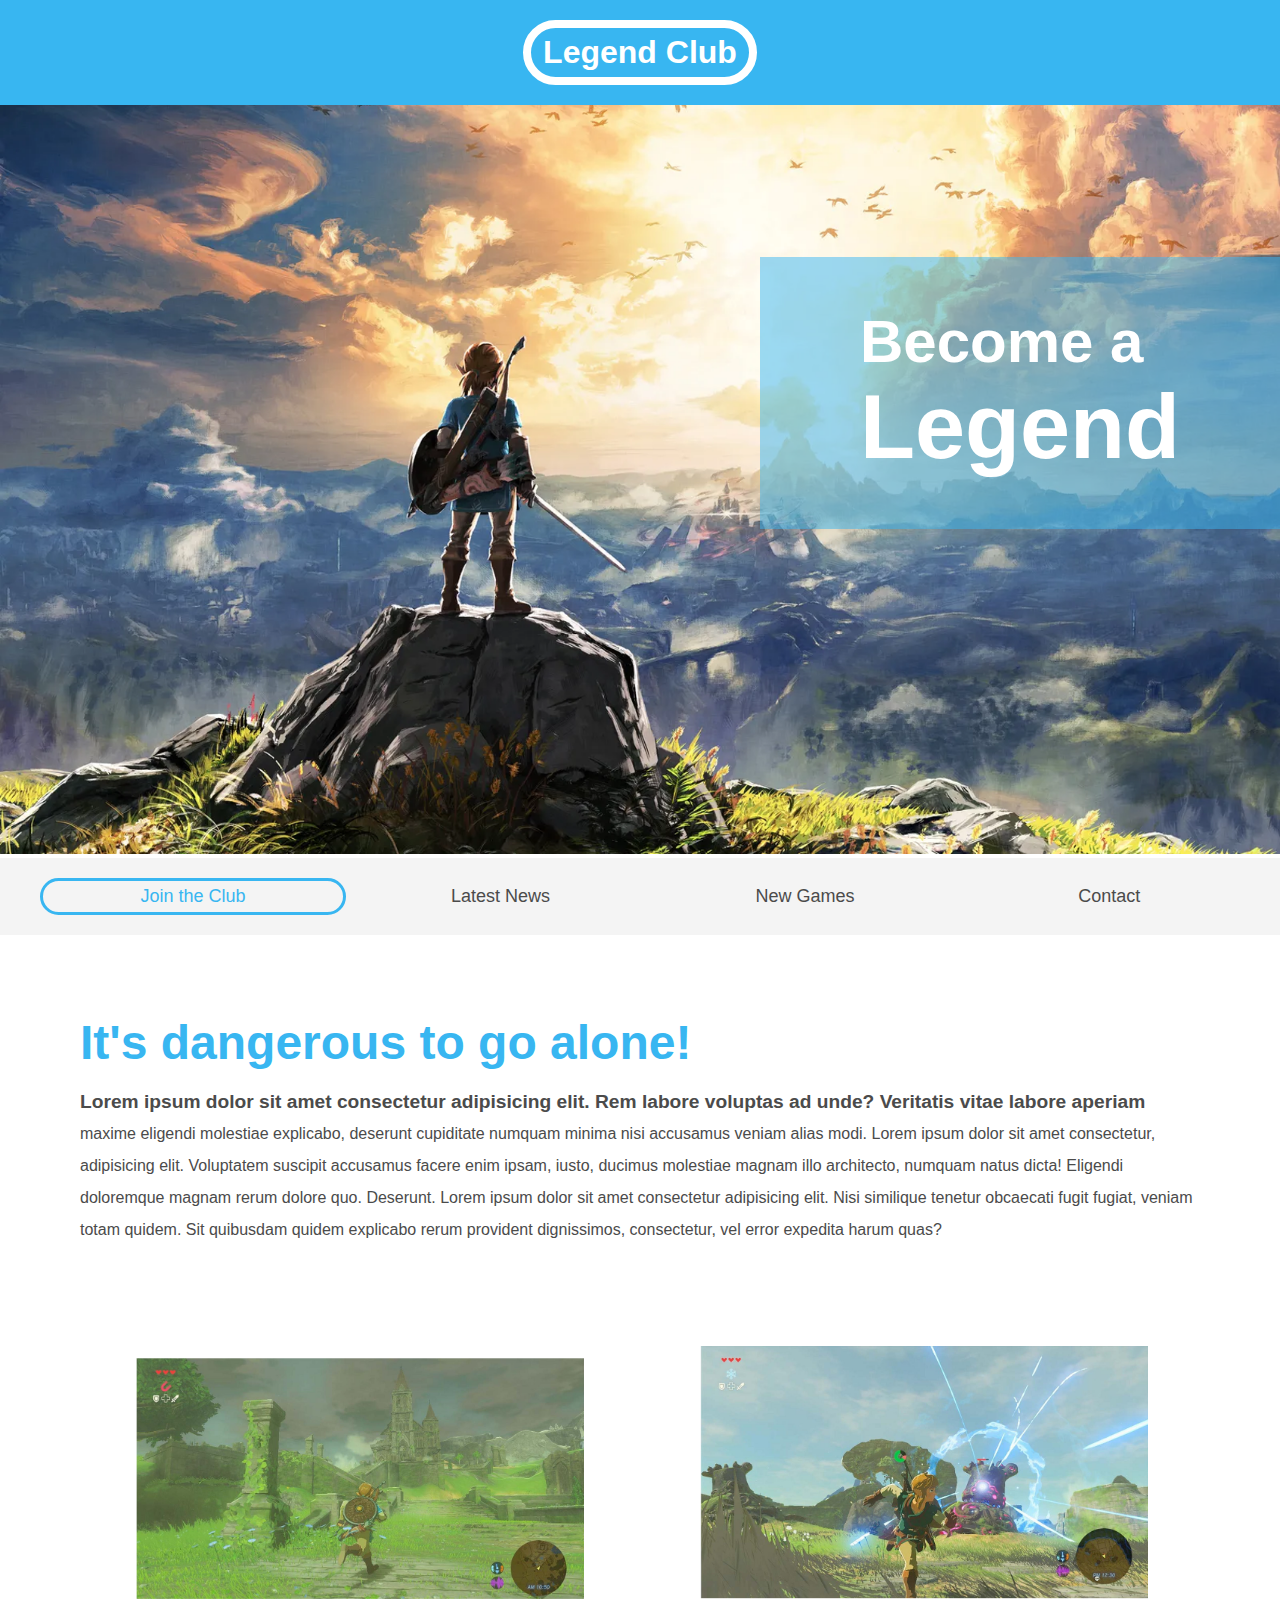
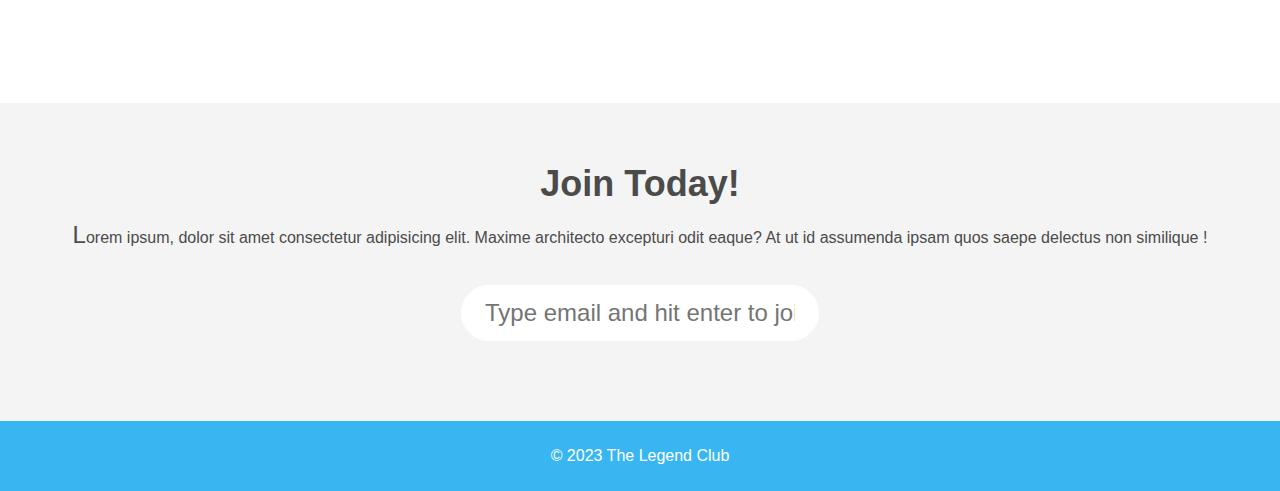
<file: index.html>
<!DOCTYPE html>
<html lang="en">
<head>
  <meta charset="UTF-8">
  <meta name="viewport" content="width=device-width, initial-scale=1.0">
  <link rel="stylesheet" href="css/styles.css">
  <title>The Legend Club</title>
</head>
<body>
  <header>
    <h1>Legend Club</h1>
  </header>

  <!--Banner Section -->
  <section class="banner">
    <img src="img/banner-z.png" alt="mario club welcome banner">
    <div class="welcome">
      <h2>Become a<br><span> Legend</span></h2>
    </div>
  </section>

  <!--Navigation -->
  <nav class="main-nav">
    <ul>
      <li><a href="/join.html" class="join">Join the Club</a></li>
      <li><a href="/news.html">Latest News</a></li>
      <li><a href="/games.html">New Games</a></li>
      <li><a href="/contact.html">Contact</a></li>
    </ul>
  </nav>

  <!--Main Section-->
  <main>
    <article>
      <h2>It's dangerous to go alone!</h2>
      <p>Lorem ipsum dolor sit amet consectetur adipisicing elit. Rem labore voluptas ad unde? Veritatis vitae labore aperiam maxime eligendi molestiae explicabo, deserunt cupiditate numquam minima nisi accusamus veniam alias modi.  Lorem ipsum dolor sit amet consectetur, adipisicing elit. Voluptatem suscipit accusamus facere enim ipsam, iusto, ducimus molestiae magnam illo architecto, numquam natus dicta! Eligendi doloremque magnam rerum dolore quo. Deserunt.  Lorem ipsum dolor sit amet consectetur adipisicing elit. Nisi similique tenetur obcaecati fugit fugiat, veniam totam quidem. Sit quibusdam quidem explicabo rerum provident dignissimos, consectetur, vel error expedita harum quas?</p>
    </article>

    <ul class="images">
      <li><img src="img/z-thumb1.png" alt="mario thumb 1"></li>
      <li><img src="img/z-thumb2.png" alt="mario thumb 2"></li>
    </ul>
  </main>

  <!--Join Form-->
  <section class="join">
    <h2>Join Today!</h2>
    <p>Lorem ipsum, dolor sit amet consectetur adipisicing elit. Maxime architecto excepturi odit eaque? At ut id assumenda ipsam quos saepe delectus non similique !</p>

    <form action="">
      <input type="email" name="email" placeholder="Type email and hit enter to join" required>
    </form>
  </section>

  <!--Footer-->
  <footer>
    
    <p class="copyright">&copy; 2023 The Legend Club</p>
  </footer>

</body>
</html>
</file>
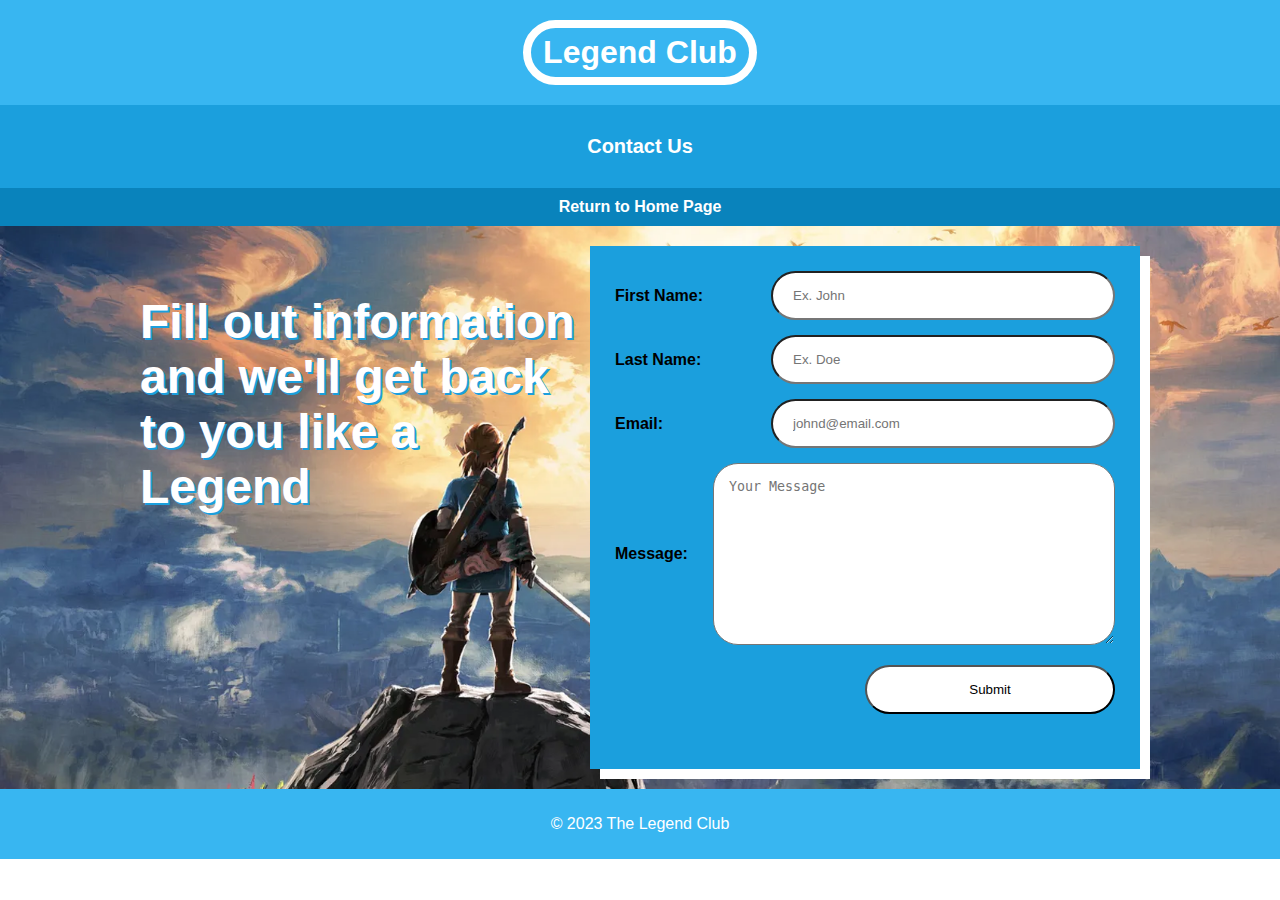
<file: contact.html>
<!DOCTYPE html>
<html lang="en">
<head>
  <meta charset="UTF-8">
  <meta name="viewport" content="width=device-width, initial-scale=1.0">
  <title>The Legend Club</title>
  <link rel="stylesheet" href="css/styles.css">
</head>
<body>
  <header>
    <h1>Legend Club</h1>
  </header>
  <section class="up-to-date">
    <p>Contact Us</p>
  </section>
  <section class="return">
    <a href="index.html"><h4>Return to Home Page</h4></a>
  </section>

  <!-- Contact Us Section -->
  <section class="contact-bg">
    <section class="contact-form">
      <p>Fill out information and we'll get back to you like a Legend</p>
      <form action="">
        <div class="form-section-container">
          <label for="fname">First Name:</label>
          <input type="text"name="fname" id="fname" placeholder="Ex. John">
        </div>

        <div class="form-section-container">
          <label for="lname">Last Name:</label>
          <input type="text" name="lname" id="lname" placeholder="Ex. Doe">          
        </div>

        <div class="form-section-container">
          <label for="email">Email:</label>
          <input type="email" name="email" id="" placeholder="johnd@email.com">
        </div>
       
        <div class="form-section-container">
          <label for="message">Message:</label>
          <textarea name="message" id="message" cols="60" rows="10" placeholder="Your Message"></textarea>
        
        </div>

        <input type="submit" class="submit-btn">
        
      </form>
    </section>
  </section>

  <footer>
    
    <p class="copyright">&copy; 2023 The Legend Club</p>
  </footer>
</body>
</html>
</file>
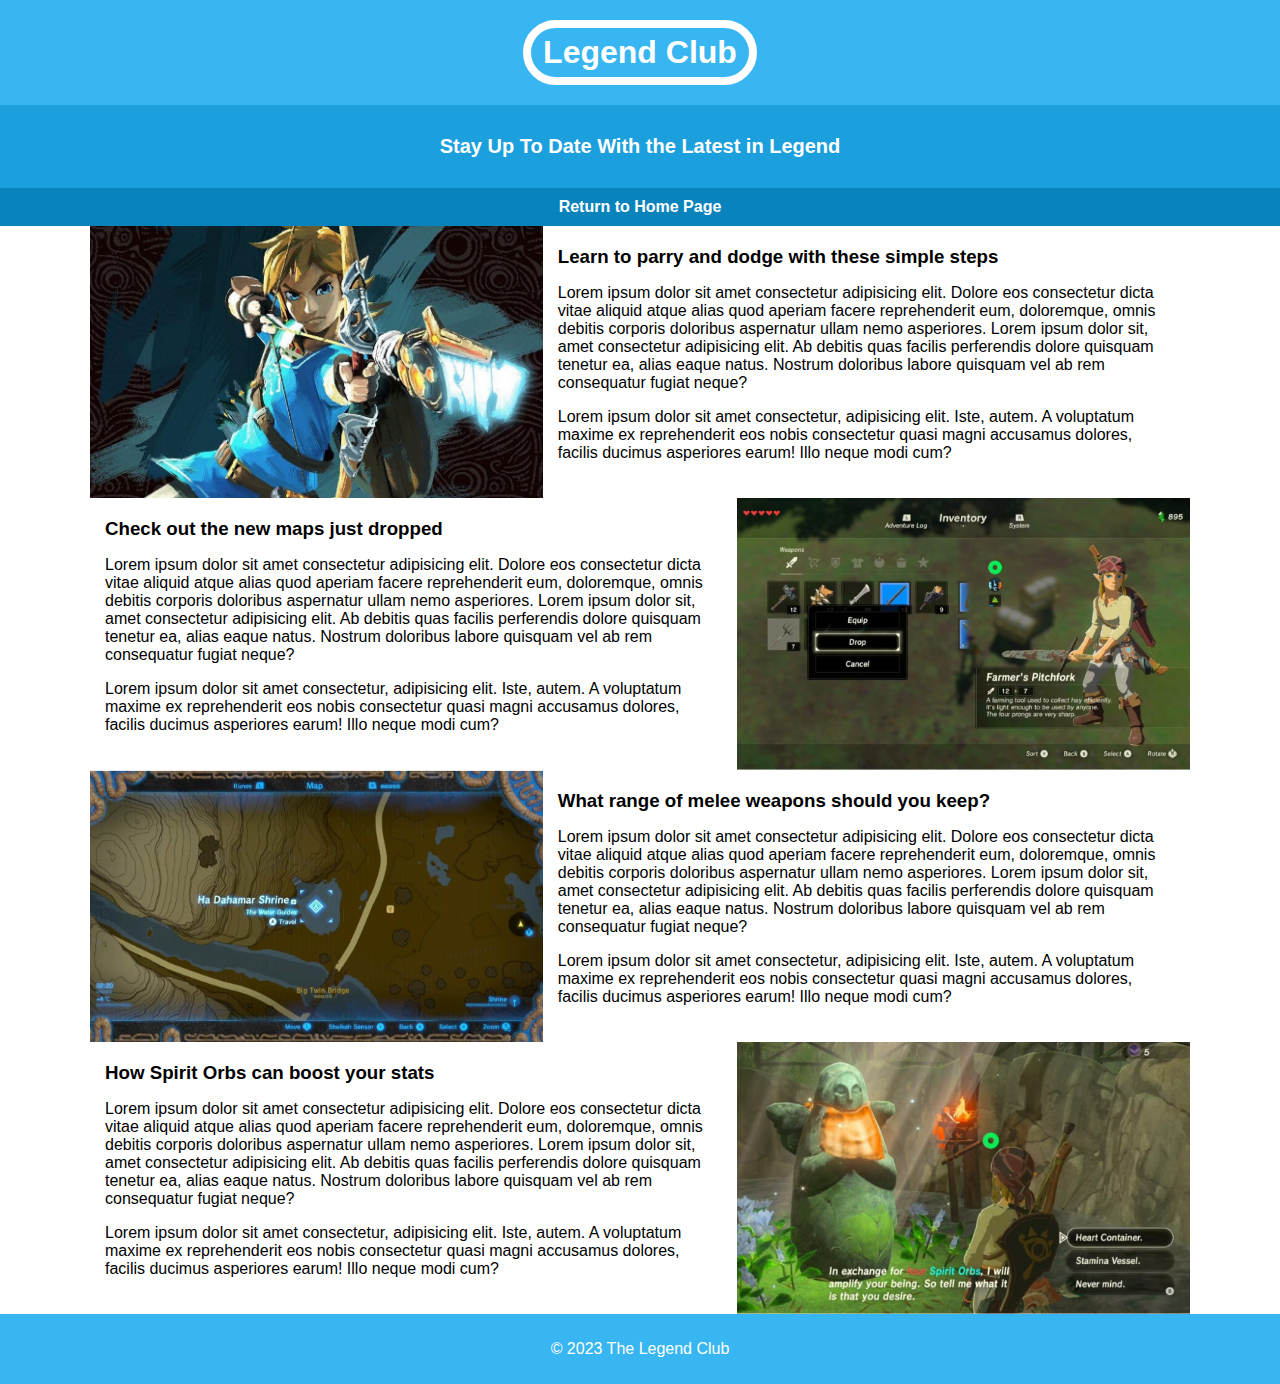
<file: news.html>
<!DOCTYPE html>
<html lang="en">
<head>
  <meta charset="UTF-8">
  <meta name="viewport" content="width=device-width, initial-scale=1.0">
  <title>The Legend Club</title>
  <link rel="stylesheet" href="css/styles.css">
</head>
<body>
  <header>
    <h1>Legend Club</h1>
  </header>
  <section class="up-to-date">
    <p>Stay Up To Date With the Latest in Legend</p>
  </section>
  <section class="return">
    <a href="index.html"><h4>Return to Home Page</h4></a>
  </section>

  <!--News Banner Section -->
  <section class="news-banner">
    <div class="news-container">
      <div class="news-box">
        <div class="latest-news">
          
        </div>
        <div class="news-article">
  
          <h3>Learn to parry and dodge with these simple steps</h3>

          <p>Lorem ipsum dolor sit amet consectetur adipisicing elit. Dolore eos consectetur dicta vitae aliquid atque alias quod aperiam facere reprehenderit eum, doloremque, omnis debitis corporis doloribus aspernatur ullam nemo asperiores.  Lorem ipsum dolor sit, amet consectetur adipisicing elit. Ab debitis quas facilis perferendis dolore quisquam tenetur ea, alias eaque natus. Nostrum doloribus labore quisquam vel ab rem consequatur fugiat neque?</p>
          
          <p>Lorem ipsum dolor sit amet consectetur, adipisicing elit. Iste, autem. A voluptatum maxime ex reprehenderit eos nobis consectetur quasi magni accusamus dolores, facilis ducimus asperiores earum! Illo neque modi cum?</p>
        </div>
      </div>
  
      <div class="news-box">
        
        <div class="news-article">
          <h3>Check out the new maps just dropped</h3>
    
          <p>Lorem ipsum dolor sit amet consectetur adipisicing elit. Dolore eos consectetur dicta vitae aliquid atque alias quod aperiam facere reprehenderit eum, doloremque, omnis debitis corporis doloribus aspernatur ullam nemo asperiores.  Lorem ipsum dolor sit, amet consectetur adipisicing elit. Ab debitis quas facilis perferendis dolore quisquam tenetur ea, alias eaque natus. Nostrum doloribus labore quisquam vel ab rem consequatur fugiat neque?</p>
          
          <p>Lorem ipsum dolor sit amet consectetur, adipisicing elit. Iste, autem. A voluptatum maxime ex reprehenderit eos nobis consectetur quasi magni accusamus dolores, facilis ducimus asperiores earum! Illo neque modi cum?</p>
        </div>
  
        <div class="latest-news2">
          
        </div>
  
      </div>
  
      <div class="news-box">
        <div class="latest-news3">
          
        </div>
        <div class="news-article">
          <h3>What range of melee weapons should you keep?</h3>
    
          <p>Lorem ipsum dolor sit amet consectetur adipisicing elit. Dolore eos consectetur dicta vitae aliquid atque alias quod aperiam facere reprehenderit eum, doloremque, omnis debitis corporis doloribus aspernatur ullam nemo asperiores.  Lorem ipsum dolor sit, amet consectetur adipisicing elit. Ab debitis quas facilis perferendis dolore quisquam tenetur ea, alias eaque natus. Nostrum doloribus labore quisquam vel ab rem consequatur fugiat neque?</p>
          
          <p>Lorem ipsum dolor sit amet consectetur, adipisicing elit. Iste, autem. A voluptatum maxime ex reprehenderit eos nobis consectetur quasi magni accusamus dolores, facilis ducimus asperiores earum! Illo neque modi cum?</p>
        </div>
      </div>
  
      <div class="news-box">
        
        <div class="news-article">
          <h3>How Spirit Orbs can boost your stats</h3>
    
          <p>Lorem ipsum dolor sit amet consectetur adipisicing elit. Dolore eos consectetur dicta vitae aliquid atque alias quod aperiam facere reprehenderit eum, doloremque, omnis debitis corporis doloribus aspernatur ullam nemo asperiores.  Lorem ipsum dolor sit, amet consectetur adipisicing elit. Ab debitis quas facilis perferendis dolore quisquam tenetur ea, alias eaque natus. Nostrum doloribus labore quisquam vel ab rem consequatur fugiat neque?</p>
          
          <p>Lorem ipsum dolor sit amet consectetur, adipisicing elit. Iste, autem. A voluptatum maxime ex reprehenderit eos nobis consectetur quasi magni accusamus dolores, facilis ducimus asperiores earum! Illo neque modi cum?</p>
        </div>
  
        <div class="latest-news4">
          
        </div>
        
      </div>
    </div>

  </section>

  <footer>
    
    <p class="copyright">&copy; 2023 The Legend Club</p>
  </footer>
</body>
</html>
</file>
<file: css/styles.css>
/* * {
  outline: red dashed;
} */
body, ul, li, h1, h2, h3, h4, a {
  margin: 0;
  padding: 0;
  font-family: arial;
}
 

/***************************************************************** 
                              Header 
*****************************************************************/
header {
  background-color: #38b6f1;
  padding: 20px;
  text-align: center;
  position: fixed;
  width: 100%;
  z-index: 999;
  top: 0;
  left: 0;
  box-sizing: border-box;
}

header h1 {
  color: white;
  border: 8px solid white;
  padding: 6px 12px;
  display: inline-block;
  border-radius: 40px;
}

/***************************************************************** 
                                Banner 
*****************************************************************/
.banner {
  position: relative;
}

.banner img {
  max-width: 100%;
}

.banner .welcome {
  background-color: rgba(56, 182, 241, 0.5);
  color: white;
  padding: 50px 100px;
  position: absolute;
  right: 0;
  top: 30%;
}

.banner h2 {
  font-size: 60px;
}

.banner h2 span {
  font-size: 1.5em;
}
/*****************************************************************
                              Nav 
 *****************************************************************/
nav {
  background-color: #f4f4f4;
  padding: 20px;
  position: sticky;
  top: 105px;
}
nav ul {
  white-space: nowrap;
  max-width: 1200px;
  margin: 0 auto;
}
nav li {
  width: 25%;
  display: inline-block;
  font-size: 24px;
  text-align: center;
}

nav li a {
  text-decoration: none;
  color: #4b4b4b;
}

nav li a.join {
  color: #38b6f1;
}


/*****************************************************************
                              Main 
 *****************************************************************/
main {
  max-width: 100%;
  width: 1200px;
  margin: 80px auto;
  padding: 0 40px;
  box-sizing: border-box;
}

article h2 {
  color: #38b6f1;
  font-size: 48px;
}

article p {
  line-height: 2em;
  color: #4b4b4b;
}

.images {
  text-align: center; 
  margin: 80px 0;
  white-space: nowrap;
}

 .images li {
  display: inline-block;
  width: 40%;
  margin: 20px 5%;
 }

 .images li img {
  max-width: 100%;
 }


 /***************************************************************** 
                                Join 
 *****************************************************************/
 section.join {
  background: #f4f4f4;
  text-align: center;
  padding: 60px 20px;
  color: #4b4b4b;
 }

 .join h2 {
  font-size: 36px;
 }

 .join form input {
  margin: 20px 0;
  padding: 10px 20px;
  font-size: 24px;
  border-radius: 28px;
  border: 4px solid white;
 }

  /********* Footer *********/
  footer {
    background: #38b6f1;
    color: white;
    padding: 10px;
    text-align: center;
  }

    /***************************************************************** 
                            Psuedo Classes 
    *****************************************************************/

    nav li a:hover {
      text-decoration: underline;
      
    }

    .images li:hover {
      transform: scale(1.2);
    }

    form input:focus {
      border: 4px dashed #4b4b4b;
      outline: none;
    }
    

    nav li:first-child {
      border: 3px solid #38b6f1;
      border-radius: 28px;
      padding: 5px 0;
    }

    article p::first-line {
      font-weight: bold;
      font-size: 1.2em;
    }

    section.join p::first-letter {
      font-size: 1.5em;
    }

    

/******************************************************************************************** 
                                    Media Queries 
 ******************************************************************************************/

/* @media screen and (max-width: 1400px){} or @media screen and (min-width: 1400px){} */

@media screen and (max-width: 1400px){
  .banner .welcome h2{
    font-size: 60px;
  }

  nav li {
    font-size: 18px;
  }

  .images li:hover {
    transform: scale(1.1);
  }
}

@media screen and (max-width: 960px){
  .banner .welcome h2{
    font-size: 40px;
  }
}

@media screen and (max-width: 700px){
  
  .banner .welcome {
    position: relative;
    text-align: center;
    padding: 10px;
  }
  .banner .welcome br{
    display: none;
  }
  .banner .welcome h2{
    font-size: 25px;
  }
  .banner .welcome span {
    font-size: 1em;
  }
  .images li {
    width: 100%;
    margin: 20px auto;
    display: block;
  }
}

@media screen and (max-width: 560px){
  nav li {
    font-size: 20px;
    display: block;
    width: 100%;
    margin: 12px 0;
  }
  header {
    position: relative;
  }
  nav {
    top: ß0;
  }
}


/**********************************************************************************************
                          Latest News & Contact Headers & Return Page
***********************************************************************************************/
.return {
  text-align: center;
  padding: 10px 0;
  background-color: #0983bc;
  position: sticky;
  top: 105px;
}

.up-to-date {
  margin-top: 105px;
  text-align: center;
  padding: 10px 0;
  background-color: #1b9fdd;
  font-size: 20px;
  color: white;
  font-weight: bold;
}


.return a {
  text-decoration: none;
  color: white;
}



/************************************************************************************
                                    Latest News Page
************************************************************************************/
.news-container {
  width: 1100px;
  max-width: 100%;
  margin: 0 auto;
  box-sizing: border-box;
}
.news-box {
  display: flex;
  justify-content: space-between;
  
}

.latest-news {
  background-image: url(/img/news-banner.png);
  background-position: center;
  background-size: cover;
  width: 40%;
  padding: 50px;
}

.latest-news2 {
  background-image: url(/img/news-banner2.png);
  background-position: center;
  background-size: cover;
  width: 40%;
  padding: 50px;
}

.latest-news3 {
  background-image: url(/img/news-banner3.png);
  background-position: center;
  background-size: cover;
  width: 40%;
  padding: 50px;
}

.latest-news4 {
  background-image: url(/img/news-banner4.png);
  background-position: center;
  background-size: cover;
  width: 40%;
  padding: 50px;
}

.news-article {
  width: 70%;
  padding: 20px 15px 20px 15px;
}

/************************************************************************************
                                      Contact Page
************************************************************************************/

.contact-bg {
  background-image: url(/img/banner-z.png);
  background-position: center;
  background-size:cover;
  padding: 20px 10px;
}

.contact-form {
  max-width: 1000px;
  width: 100%;
  margin: 0 auto;
  display: flex;
  
}

.contact-form p {
  font-size: 48px;
  color: white;
  text-shadow: 2px 2px #1b9fdd;
  font-weight: bold;
  width: 50%;
  padding-right: 10px;
}
.contact-form form {
  display: flex;
  flex-direction: column;
  justify-content: space-between;
  width: 50%;
  background-color: #1b9fdd;
  padding: 25px 25px;
  box-shadow: 10px 10px white;
} 


.form-section-container {
  display: flex;
  justify-content: space-between;
  align-items: center;
  align-content: flex;
  margin-bottom: 15px;
}

.form-section-container label {
  font-weight: bold;
  margin-right: 5%;
}

.form-section-container input {
  border-radius: 25px;
  padding: 15px 20px;
  width: 60%;
  
}

.form-section-container textarea {
  border-radius: 25px;
  padding: 15px;
}
.submit-btn {
  width: 50%;
  align-self: flex-end;
  margin-top: 5px;
  margin-bottom: 30px;
  border-radius: 25px;
  padding: 15px 20px;
  background-color: white;
}

.submit-btn:hover {
  width: 50%;
  margin: 30px auto;
  background-color: #7bd4fc;
  text-decoration: underline;
  font-weight: bold;
}


/***************************************************************** 
                          Media Queries 
*****************************************************************/

@media screen and (max-width: 960px){
  .latest-news {
    width: 45%;
    
  }
  
  .latest-news2 {
    width: 45%;
    
  }
  
  .latest-news3 {
    width: 45%;
    
  }
  
  .latest-news4 {
    width: 45%;
    
  }
  
  .news-article {
    width: 55%;
    padding: 20px 15px 20px 15px;
  }
}

@media screen and (max-width: 810px){
  .latest-news {
    width: 25%;
    
  }
  
  .latest-news2 {
    width: 25%;
    
  }
  
  .latest-news3 {
    width: 25%;
    
  }
  
  .latest-news4 {
    width: 25%;
    
  }
  
  .news-article {
    width: 75%;
    padding: 20px 15px 20px 15px;
  }

  .contact-form {
    flex-direction: column;
    justify-content: center;
    align-items: center;
  }
  .contact-form p {
    width: 80%;
    text-align: center;
  }
  .contact-form form {
    width: 80%;
  }
  
}

@media screen and (max-width: 680px){
  .news-container {
    padding: 0 20px;
  }
  .news-box {
    display: block;
    
  }
  .latest-news {
    display: none;
    
  }
  
  .latest-news2 {
    display: none;
    
  }
  
  .latest-news3 {
    display: none;
    
  }
  
  .latest-news4 {
    display: none;
    
  }
  
  .news-article {
    width: 100%;
    padding: 20px 0;
  }

  .contact-form p {
    font-size: 36px;
  }
}

@media screen and (max-width: 560px){
  .up-to-date {
    margin-top: 0;
  }
  .return {
    position: block;
    top: 0;
  }

  .form-section-container input{
    width: 100%;
  }
}
</file>
